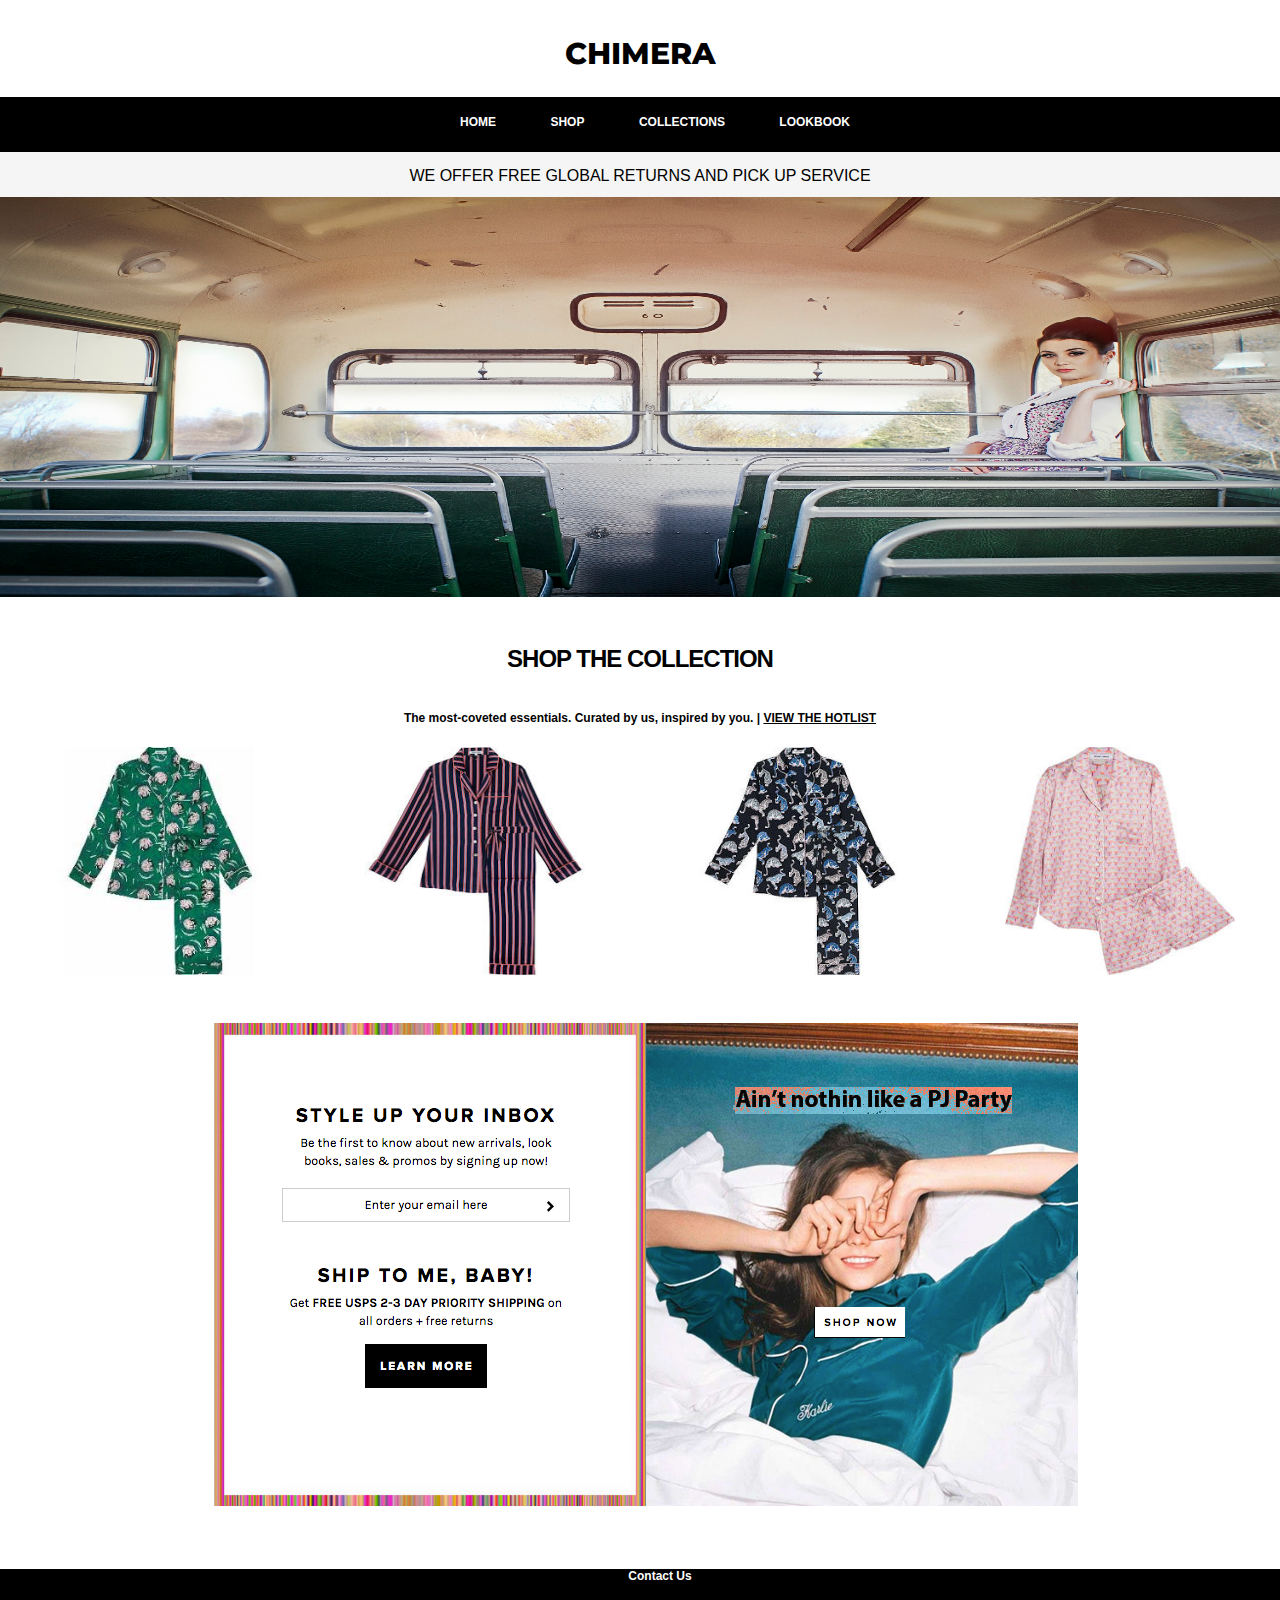
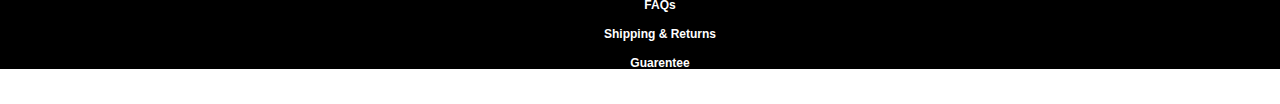
<file: index.html>
<!DOCTYPE html>
<html>
	<link rel="stylesheet" href="css/normalize.css">
	<link rel="stylesheet" type="text/css" href="css/styles.css">
	<link href='https://fonts.googleapis.com/css?family=Montserrat:400,700' rel='stylesheet' type='text/css'>
	<link rel="stylesheet" type="text/css"
          href='https://fonts.googleapis.com/css?family=Montserrat:400,700'>
	<head>
		<title>CHIMERA</title>
	</head>

	
	<body>
		<h1>CHIMERA</h1>
		<nav>
			<a href="index.html">HOME</a>
	        <a href="shop.html">SHOP</a>
	        <a href="collections.html">COLLECTIONS</a>
	        <a href="lookbook.html">LOOKBOOK</a>
		</nav>
		<div class="tagline">
			<!-- <hr> --> <span> WE OFFER FREE GLOBAL RETURNS AND PICK UP SERVICE </span>
		</div>
		<div class="banner">
			<img src="images/bannerimg.jpg">
			<h2>
				<span>SHOP THE COLLECTION</span>
			</h2>
			<p>The most-coveted essentials. Curated by us, inspired by you. |<span> <a href="collections.html">VIEW THE HOTLIST</a></span></p>
		</div>
		</div>
				<figure>
  				<img src="images/img1.jpg" alt="The Linus" width="230" height="228">
  				<img src="images/img2.jpg" alt="The Alfred" width="230" height="228">
  				<img src="images/img3.jpg" alt="The Herbie" width="230" height="228">
  				<img src="images/img4.jpg" alt="The Edward" width="230" height="228">
			</figure>

		<div class="banner-below">
			<a href="shop.html">
			 <img src="images/pop-up-img.png">
		</div>

	

	<!-- 		<div>
  				<div>
  					<img src="images/img1.jpg" alt="The Pulpit Rock" width="230" height="228">
  				</div>
  			</div>
  				<img src="images/img2.jpg" alt="The Pulpit Rock" width="230" height="228">
  				<img src="images/img3.jpg" alt="The Pulpit Rock" width="230" height="228">
  				<img src="images/img4.jpg" alt="The Pulpit Rock" width="230" height="228">
  				<img src="images/img5.jpg" alt="The Pulpit Rock" width="230" height="228">
			</div> -->

		<footer class="chi_container">
			<div class="chi_container">
			<div class="chi_content footer_content">
			<div class"footer_one">
			<!-- <div class="title">Customer Care</div> -->
			<ul class="footer_care">
				<li>
					<a href="#">Contact Us</a>
				</li>
				<li>
					<a href="#">FAQs</a>
				</li>
				<li>
					<a href="#">Shipping & Returns</a>
				</li>
				<li>
					<a href="#">Guarentee</a>
				</li>
			</ul>
			<div class="clear">
			::before
			::after
			</div>
		</footer> 

	</body>
	
</html>
</file>
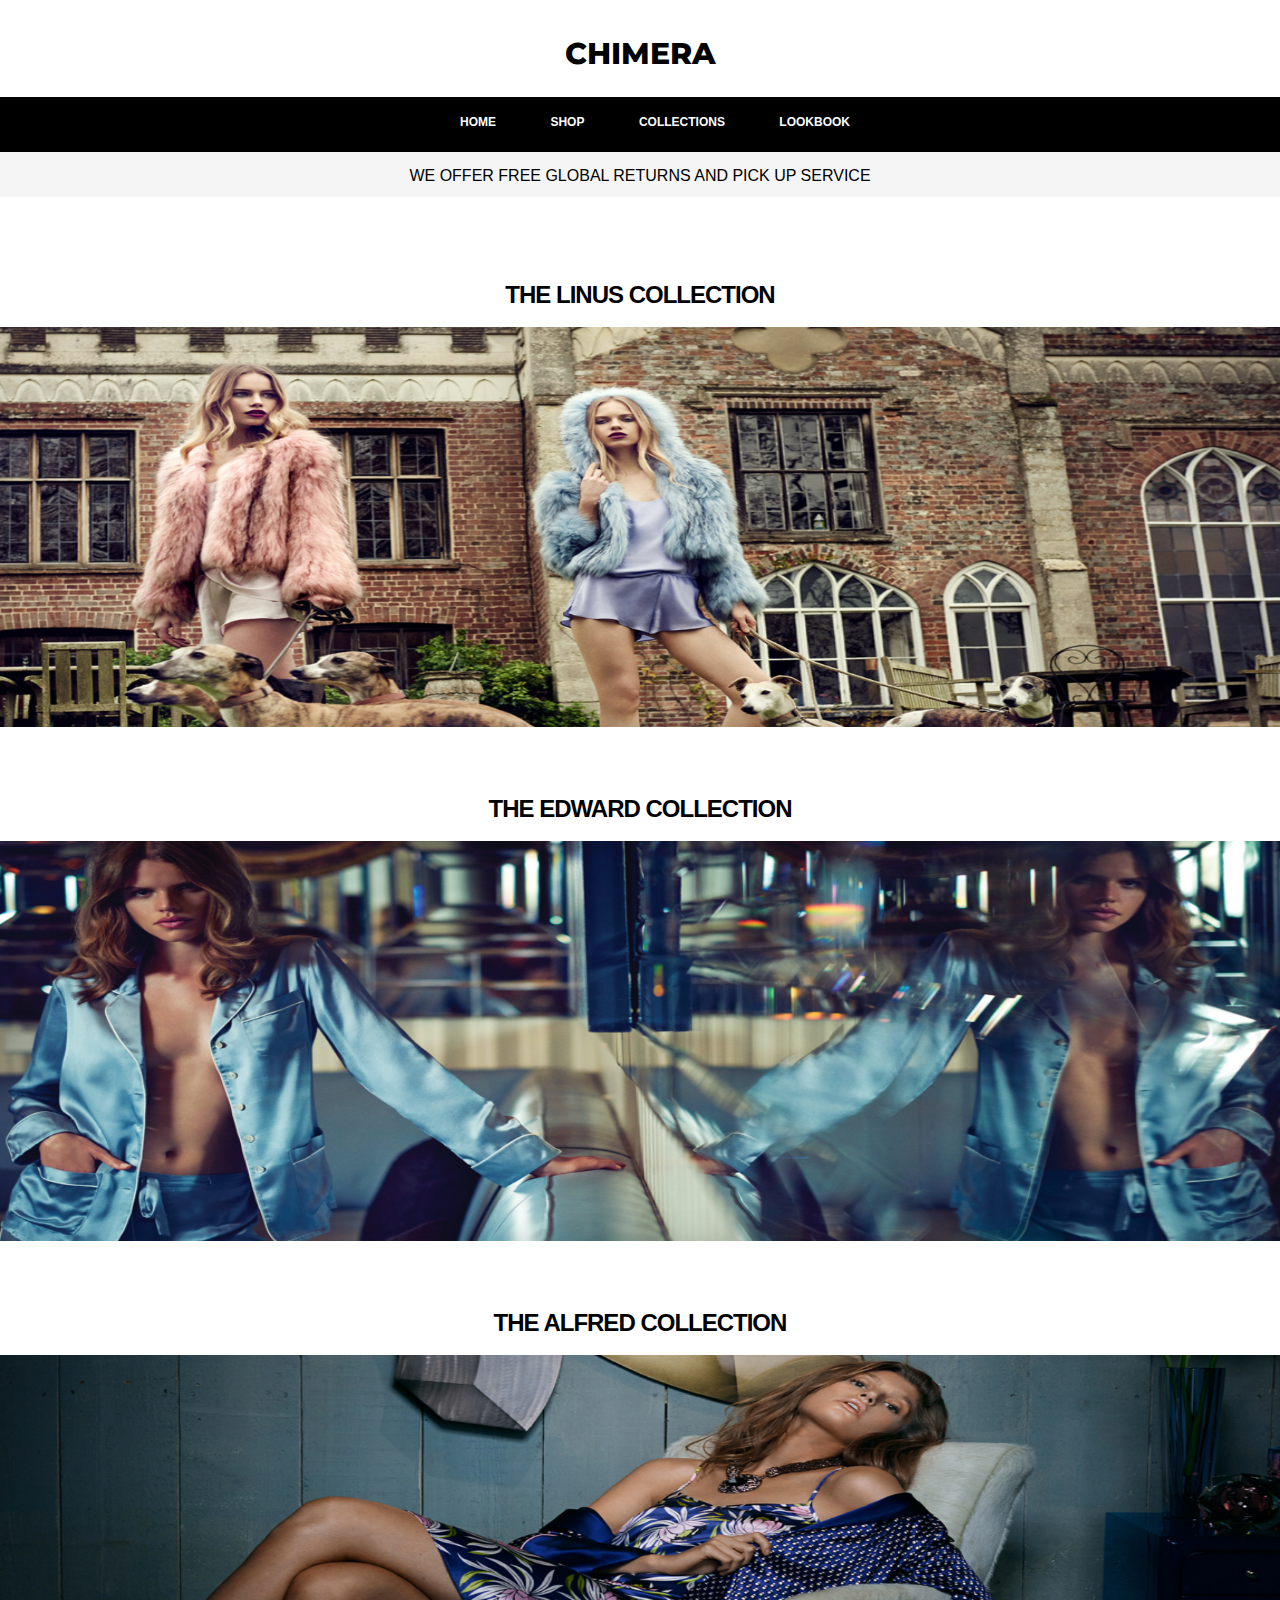
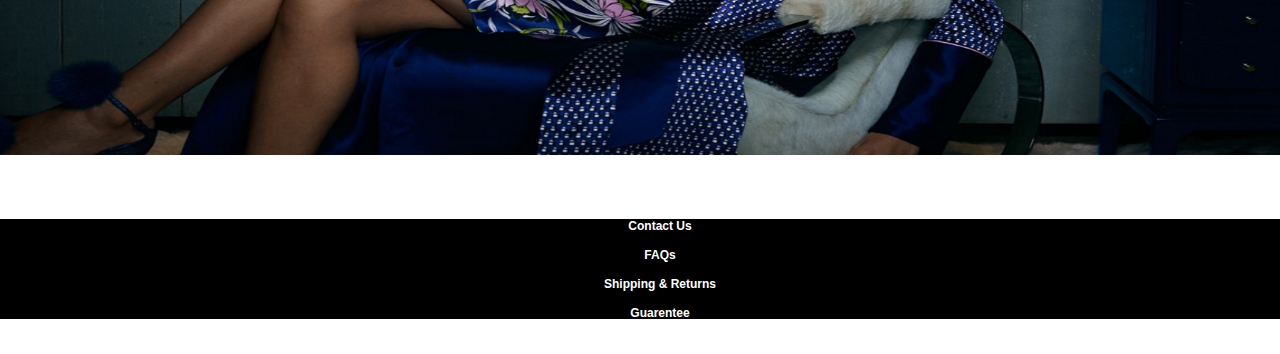
<file: collections.html>
<!DOCTYPE html>
<html>
	<link rel="stylesheet" href="css/normalize.css">
	<link rel="stylesheet" type="text/css" href="css/styles.css">
	<link href='https://fonts.googleapis.com/css?family=Montserrat:400,700' rel='stylesheet' type='text/css'>
	<link rel="stylesheet" type="text/css"
          href='https://fonts.googleapis.com/css?family=Montserrat:400,700'>
	<head>
		<title>CHIMERA</title>
	</head>

	
	<body>
		<h1>CHIMERA</h1>
		<nav>
			<a href="index.html">HOME</a>
	        <a href="shop.html">SHOP</a>
	        <a href="collections.html">COLLECTIONS</a>
	        <a href="lookbook.html">LOOKBOOK</a>
		</nav>
		<div class="tagline">
			<!-- <hr> --> <span> WE OFFER FREE GLOBAL RETURNS AND PICK UP SERVICE </span>
		</div>
		<h2>

		</h2>
		<div class="banner">
			<h2>
				<span>THE LINUS COLLECTION</span>
			</h2>
			<img src="images/linus-collection.png"> 
		</div>
			
		<div class="banner">
		<h2>
			<span>THE EDWARD COLLECTION</span>
		</h2>
			<img src="images/edward-collection.png"> 
		</div>

		<div class="banner">
		<h2>
				<span>THE ALFRED COLLECTION</span>
			</h2>
			<img src="images/alfred-collection.png"> 
		</div>


		<footer class="chi_container">
			<div class="chi_container">
			<div class="chi_content footer_content">
			<div class"footer_one">
		<!-- 	<div class="title">Customer Care</div> -->
			<ul class="footer_care">
				<li>
					<a href="#">Contact Us</a>
				</li>
				<li>
					<a href="#">FAQs</a>
				</li>
				<li>
					<a href="#">Shipping & Returns</a>
				</li>
				<li>
					<a href="#">Guarentee</a>
				</li>
			</ul>
			<div class="clear">
			::before
			::after
			</div>
		</footer>

	</body>
	
</html>
</file>
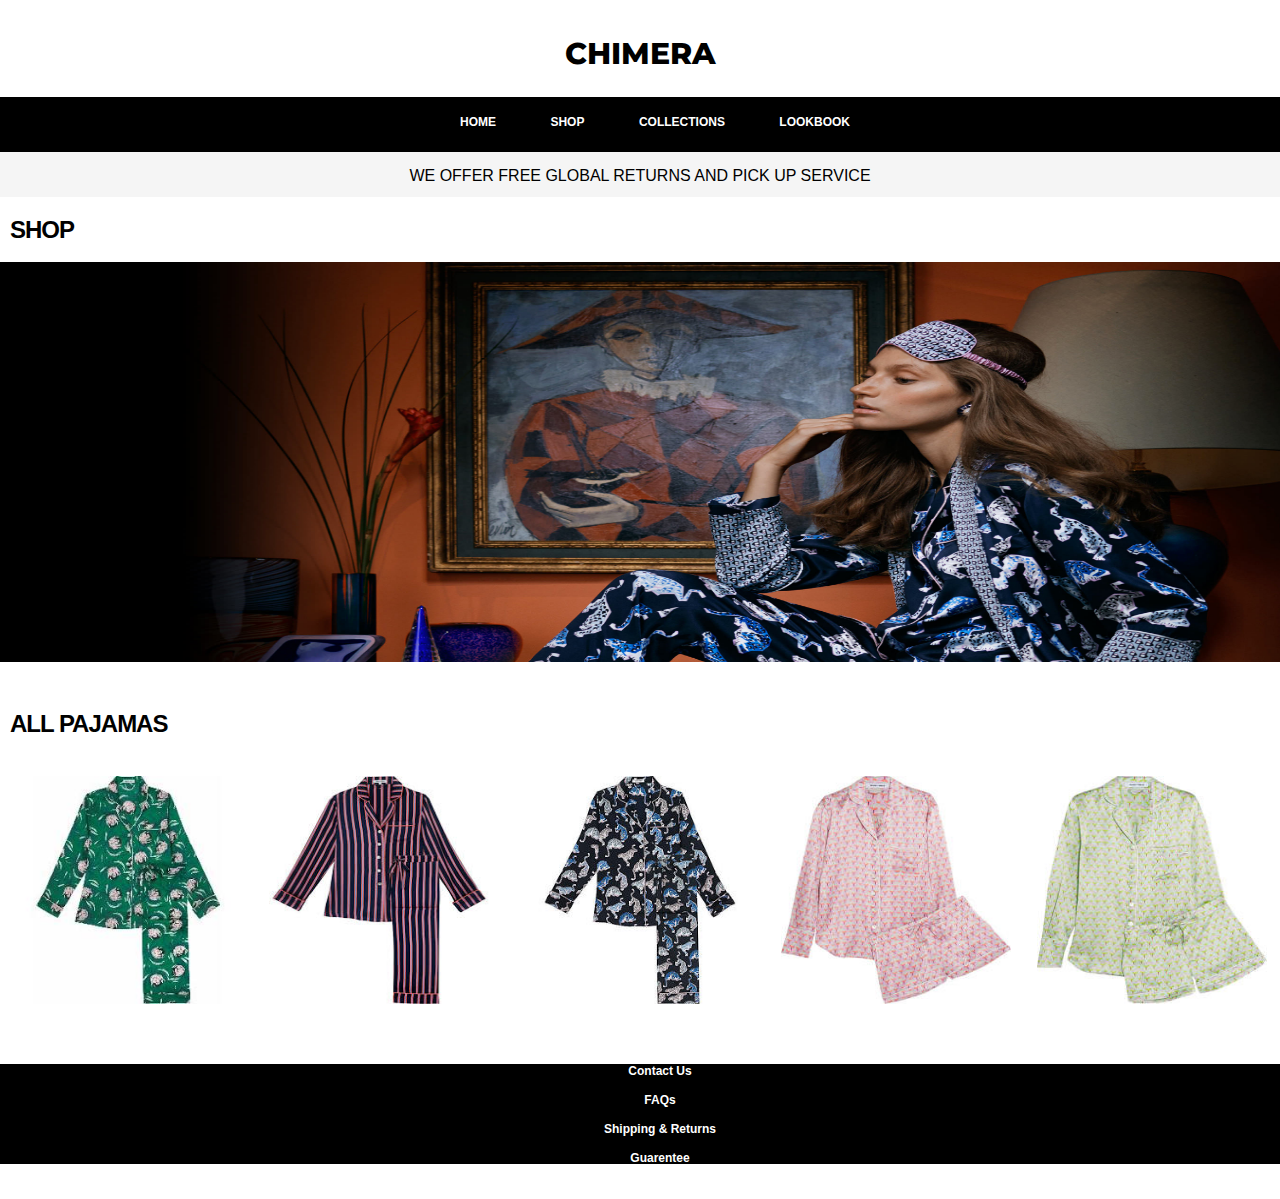
<file: shop.html>
<!DOCTYPE html>
<html>
	<link rel="stylesheet" href="css/normalize.css">
	<link rel="stylesheet" type="text/css" href="css/styles.css">
	<link href='https://fonts.googleapis.com/css?family=Montserrat:400,700' rel='stylesheet' type='text/css'>
	<link rel="stylesheet" type="text/css"
          href='https://fonts.googleapis.com/css?family=Montserrat:400,700'>
	<head>
		<title>CHIMERA</title>
	</head>

	
	<body>
		<h1>CHIMERA</h1>
		<nav>
			<a href="index.html">HOME</a>
	        <a href="shop.html">SHOP</a>
	        <a href="collections.html">COLLECTIONS</a>
	        <a href="lookbook.html">LOOKBOOK</a>
		</nav>
		<div class="tagline">
			<!-- <hr> --> <span> WE OFFER FREE GLOBAL RETURNS AND PICK UP SERVICE </span>
		</div>
		<h3>SHOP</h3>
		<div class="banner">
			<img src="images/bannerimg-2.jpg"> 
		</div>
		<h2>
				<span>ALL PAJAMAS</span>
			</h2>
		
			<figure class="products">
  				<img src="images/img1.jpg" alt="The Pulpit Rock" width="230" height="228">
  				<img src="images/img2.jpg" alt="The Pulpit Rock" width="230" height="228">
  				<img src="images/img3.jpg" alt="The Pulpit Rock" width="230" height="228">
  				<img src="images/img4.jpg" alt="The Pulpit Rock" width="230" height="228">
  				<img src="images/img5.jpg" alt="The Pulpit Rock" width="230" height="228">
  			
			</figure>

		<footer class="chi_container">
			<div class="chi_container">
			<div class="chi_content footer_content">
			<div class"footer_one">
			<!-- <div class="title">Customer Care</div> -->
			<ul class="footer_care">
				<li>
					<a href="#">Contact Us</a>
				</li>
				<li>
					<a href="#">FAQs</a>
				</li>
				<li>
					<a href="#">Shipping & Returns</a>
				</li>
				<li>
					<a href="#">Guarentee</a>
				</li>
			</ul>
			<div class="clear">
			::before
			::after
			</div>
		</footer>

	</body>
	
</html>
</file>
<file: css/styles.css>
body {
	margin:0;
	padding:0;
}

nav {
	text-align: center;
	color: white;
	background-color: black;
	padding: 15px;
	padding-bottom: 0;
	text-decoration: none;
	height: 40px;
	margin:0;
}

nav a {
	padding: 6px 10px 6px 40px;
	text-decoration: none;
	color: white;
}

figure { 
    display: block;
    margin-top: 10px;
    margin-bottom: 3em;
    margin-left: 0px;
    margin-right: 0px;
    border-color: #FFE1FF;
    align-items: center;
    display:flex;
    justify-content: space-around;
}

figure .products {
	
	width:80%;
    margin-top: 10px;
    margin-bottom: 3em;
    margin-left: 0px;
    margin-right: 0px;
    border-color: #FFE1FF;
    align-items: center;
    display:flex;
    justify-content: space-around;
}

/*figure {
   display: block;
   width: 20%;
   padding: .5em;
   margin: .5em;
   margin-top: 10px;
   background-color: white;
   border-color: #FFE1FF ;
   display: flex;
   flex-direction: column;
   align-items: center;
}*/
/*
figcaption {
 display: block;
 align: bottom;
 margin-top: 10px;
}*/

.tagline {
	text-align: center;
	background-color: #F5F5F5;
	height: 30px;
	padding-top: 15px;
}

/*.prefooter-img {
	width:100%;
	float: left;
	text-align: center;
}*/

h1 {
	background: white;
	text-align: center;
	margin-bottom: 25px;
	margin-top: 35px;
	width: 100%;
	font-family: 'Montserrat', sans-serif;
	font-weight: 800;
	font-size: 30px;
}

h1 a {
	text-decoration: none;
	color: black;
	font-weight: 300;
	font-family: "futura-pt";
	font-size: 14px;
	text-transform: uppercase;
	letter-spacing: 2px;
	font-style: normal;
	line-height: 1em;
}

h2 {
	margin-bottom: 20px;
	margin-top: 0px;
}

h2 span {
	color:black;
	font:bold 24px/45px Helvetica, Sans-Serif;
	letter-spacing: -1px;
	background: white;
	padding:10px;
	display: inline-block;
	margin:0;
	margin-top:25px	
}

h3 {
	color:black;
	font:bold 24px/45px Helvetica, Sans-Serif;
	letter-spacing: -1px;
	background: white;
	padding:10px;
	display: inline-block;
	margin:0;
}

.banner {
	width: 100%;
    text-align: center;
    padding-top: 0;
    padding-bottom: 0;
    display: inline-block;
    box-sizing: border-box;
  	padding-right: 0px;
    margin-top: 20px;
    margin-left: 0;
    margin-right: -10px;
    color: black;
}

.banner img {
	height:400px;
	width:100%;
	text-align: center;
	margin-left: 0px;
	padding-left: 0px;
	font-family: sans-serif;
	margin-top:-20px;
}

.banner h2 span {
	display: inline-block;
}

.banner p, a {
	text-align: center;
	color: black;
	font-size: 12px;
	font-family: sans-serif;
	font-weight: 800;
    color: black;
}

.banner-below {
	display:flex;
    justify-content: center;
    padding-top: 0;
    padding-bottom: 0;
 /*   display: inline-block;*/
    box-sizing: border-box;
  	padding-right: 0px;
    margin-top: 20px;
    margin-left: 0;
    margin-right: -10px;
    color: black;
}

.banner-below-2 {
	display:flex;
    justify-content: center;
    padding-top: 0;
    padding-bottom: 0;
 /*   display: inline-block;*/
    box-sizing: border-box;
  	padding-right: 0px;
    margin-top: 20px;
    margin-left: 0;
    margin-right: -10px;
    color: black;
    width: 800px;
    
}

.banner-below-2 img {
	height:400px;
	width:100%;
	text-align: center;
	display: inline-block;
	margin-left: 0px;
	padding-left: 0px;
	font-family: sans-serif;
	margin-top:-20px;
}


.img1 {
	display: inline-block;
	float:left;
}



section {
/*   height: 10vh;
   background: gray;
   display: flex;
   justify-content: space-around;*/
}

/*article {
   display: flex;
   justify-content: center;
   align-items: center;
   list-style: none;
   flex: 0 0 20%;
   border: 2px solid green;
   //text-align: center;
   height: 6em;
}*/

/*.shopping-item {
	

}

.shopping-item--img {
	height:5em;
	background-image: url('../images/img1.jpg');
	background-size: cover;
}

.shopping-item--description {

}*/

.justinimg {
	padding-top: 0px;
	margin-top: 50px;
	margin-left: 0px;
	width:100%;
	height: 400px;
	box-sizing: border-box;
	text-align: center;
}

.section2 {
	box-sizing: border-box;
	max-width: 1280px;
	padding: 0px 34px;		
	margin-top: -70px;
    margin-left: auto;
	margin-right: auto;
	clear: both;
	text-align: center;
}

.clear{
	visibility: hidden;
}

.salesimg {
	padding: 10px;
	margin-top: 50px;
	margin-bottom: 35px;
	margin-left: 0px;
	width:100%;
	box-sizing: border-box;
	text-align: center;
	display: flex;
	justify-content: space-around;
}

.clearfix:after {
	visibility: hidden;
	display: block;
	font-size: 0;
	content: " ";
	clear: both;
	height:0;
}
/*
footer {
	margin:0 auto;
	max-width: 100%;
	width: 870px;
	padding:0;
	border:0;
	font-size: 100%;
	vertical-align: baseline;
	box-sizing: border-box;
	line-height: 1.7;
	color:white;
	font:sans-serif;
}*/

footer {
	background: black;
	color: white;
	padding: 2% 3%;
	max-height: 200px;
	margin-top: 60px;
}

.wrapper {
	max-width: 100%;
	margin: auto;
}



footer {
  background-color: black;
  color: ##aaa;
  height: 100px;
  padding: 0px;
  margin: 0px;
  margin-top: 60px;
  width: 100%;
  text-align: center;
  font:sans-serif;
  list-style-type: none;
}


footer #footheader {
	color: #aaa;
	list-style-type: none;
}

footer.chi_container {
	text-align: center;
	text-decoration: none;
	color:white;
	list-style-type: none;
	
}

.footer_care li {
	text-decoration: none;
	color: white;
	list-style-type: none;
	margin-top: 15px;
}

.footer_care li a {
    display: block;
    text-decoration: none;
    color:white;
    font-family: sans-serif;
    font-size: 12px;
}
</file>
